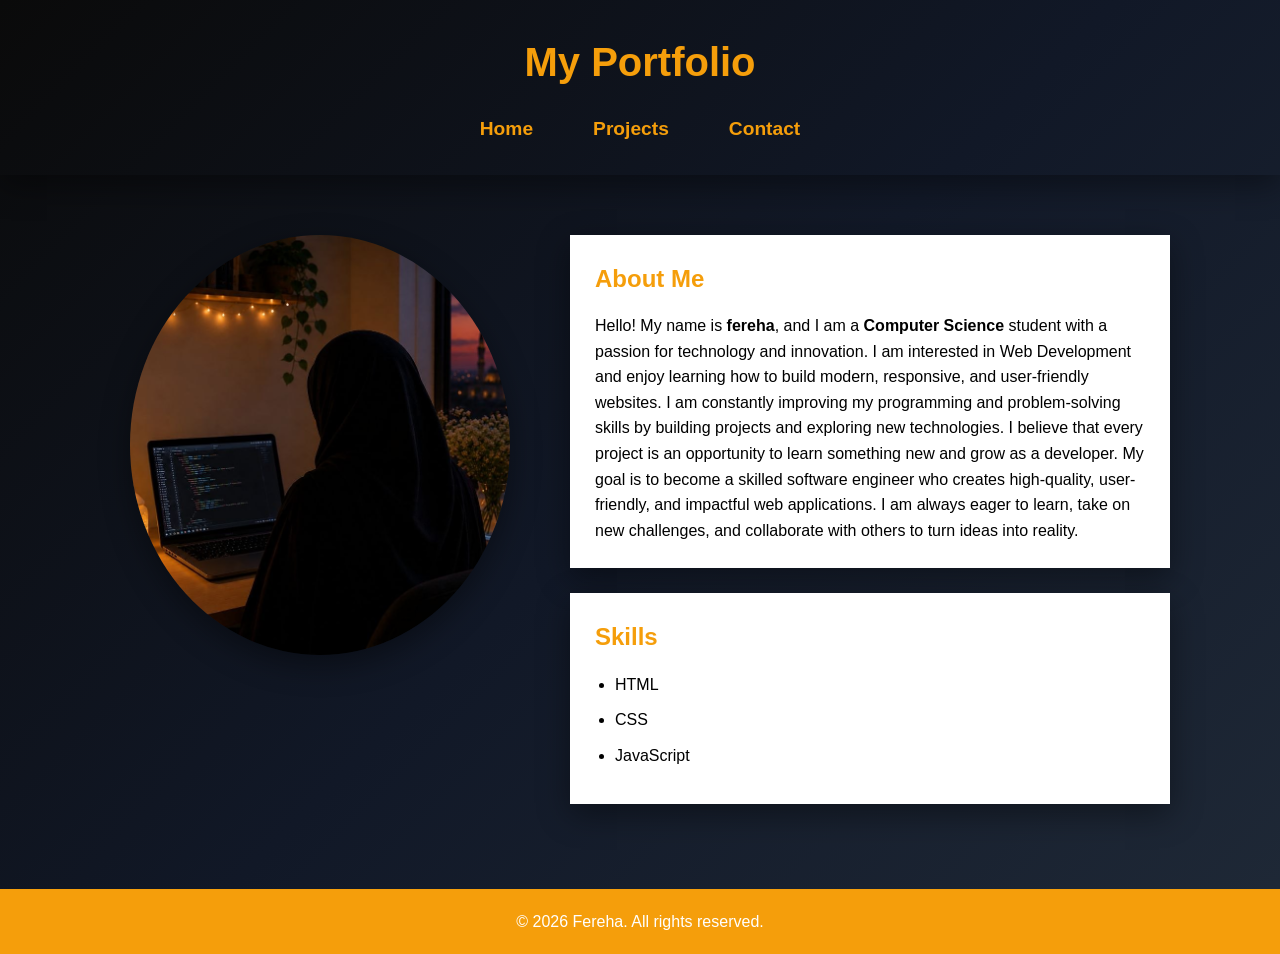
<file: index.html>
<!DOCTYPE html>
<html lang="en">
<head>
    <meta charset="UTF-8">
    <meta name="viewport" content="width=device-width, initial-scale=1.0">
    <title>Home | My Personal Site</title>
    <link rel="stylesheet" href="css/index.css">
</head>
<body>

    <header>
        <h1>My Portfolio</h1>

        <nav>
            <ul>
                <li><a href="index.html">Home</a></li>
                <li><a href="projects.html">Projects</a></li>
                <li><a href="contact.html">Contact</a></li>
            </ul>
        </nav>
    </header>

    <main>

        <!-- Left side -->
        <div class="left-column">
            <img src="images/photo.jpg" alt="Photo of Fereha" class="profile-image">
        </div>

        <!-- Right Side -->
        <div class="right-column">

            <section>
                <h2>About Me</h2>

                <p>
                    Hello! My name is <strong>fereha</strong>, and I am a <strong>Computer Science</strong> student with a passion for technology and innovation. I am interested in Web Development and enjoy learning how to build modern, responsive, and user-friendly websites.
 I am constantly improving my programming and problem-solving skills by building projects and exploring new technologies. I believe that every project is an opportunity to learn something new and grow as a developer.
My goal is to become a skilled software engineer who creates high-quality, user-friendly, and impactful web applications. I am always eager to learn, take on new challenges, and collaborate with others to turn ideas into reality.


                </p>

            </section>

            <section>

                <h2>Skills</h2>

                <ul>
                    <li>HTML</li>
                    <li>CSS</li>
                    <li>JavaScript</li>
                </ul>

            </section>

        </div>

    </main>

    <footer>
        <p>&copy; 2026 Fereha. All rights reserved.</p>
    </footer>

</body>
</html>
</file>
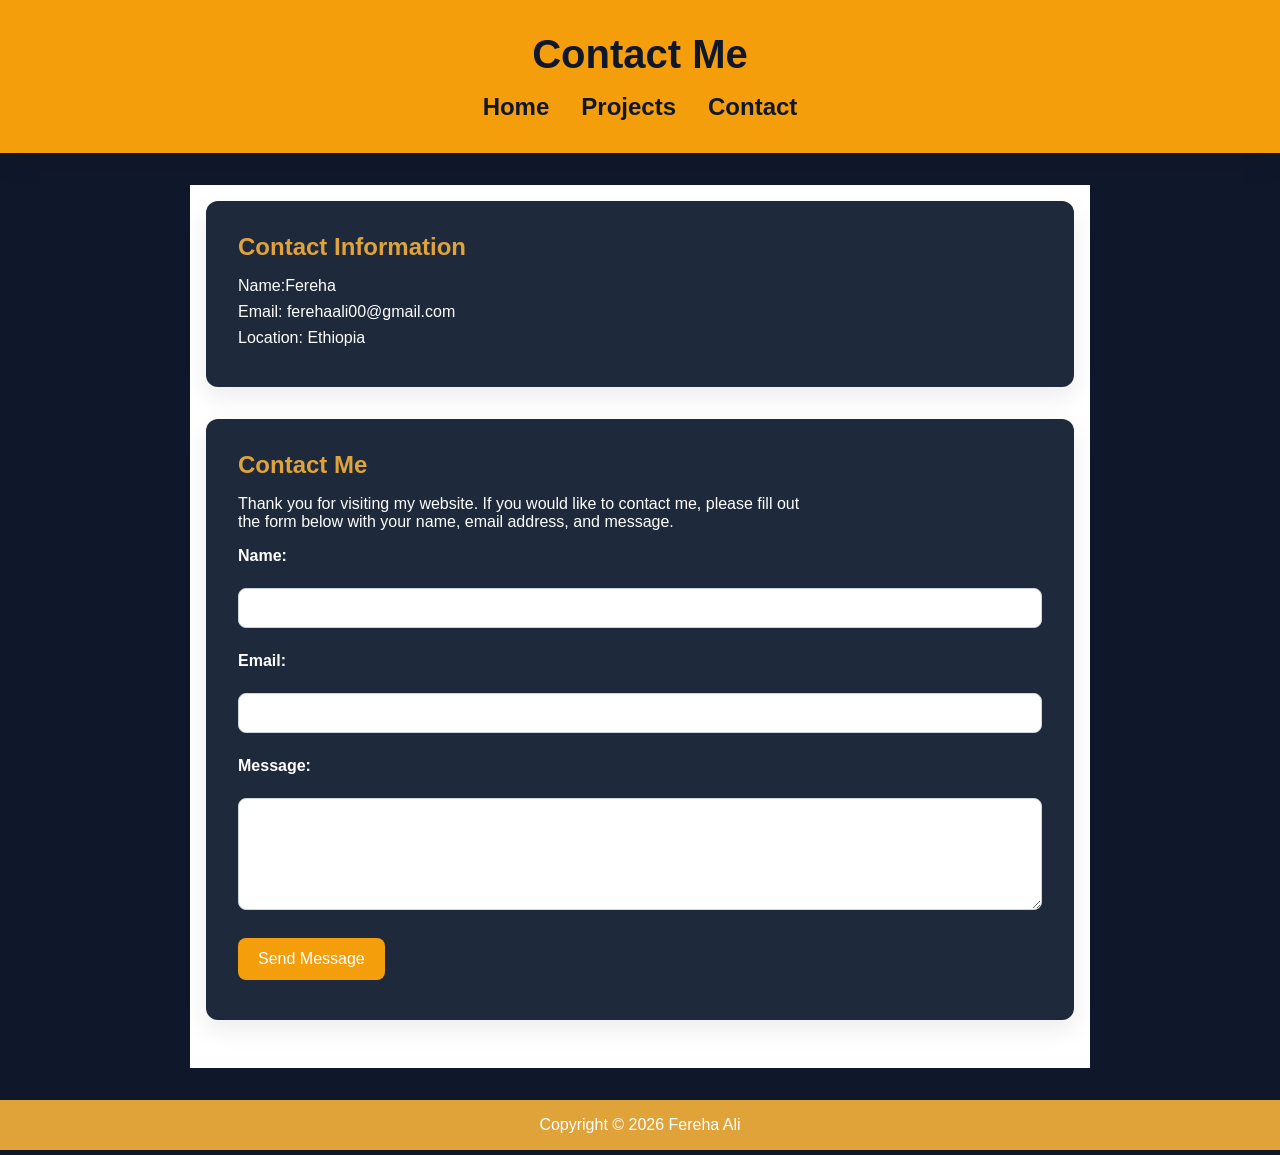
<file: contact.html>
<!DOCTYPE html>
<html lang="en">
<head>
    <meta charset="utf-8">
    <meta name="viewport" content="width=device-width, initial-scale=1">
    <title>Contact My Personal Site</title>
    <link rel="stylesheet" href="css/contact.css">
</head>
<body>
    <header>
        <h1>Contact Me</h1>
        
        <nav>
            <ul>
                <li><a href="index.html">Home</a></li>
                <li><a href="projects.html">Projects</a></li>
                <li><a href="contact.html">Contact</a></li>
            </ul>
       </header>

    <main>
        <section>
            <h2>Contact Information</h2>
                <P>Name:Fereha</P>
                <p>Email: ferehaali00@gmail.com</p>
                <p>Location: Ethiopia</p>
            
        </section>
<section>
    <h2>Contact Me</h2>

    <p>
        Thank you for visiting my website. If you would like to contact me,
        please fill out <br> the form below with your name, email address, and message.
    </p>

    <form >
        <p>
            <label for="name">Name:</label><br>
            <input id="name" name="name" type="text">
        </p>

        <p>
            <label for="email">Email:</label><br>
            <input id="email" name="email" type="email">
        </p>

        <p>
            <label for="message">Message:</label><br>
            <textarea id="message" name="message" rows="5" cols="30"></textarea>
        </p>

        <p>
            <button type="submit">Send Message</button>
        </p>
    </form>
</section>


    </main>

    <footer>
        <p>Copyright © 2026 Fereha Ali</p>
    </footer>
</body>
</html>
</file>
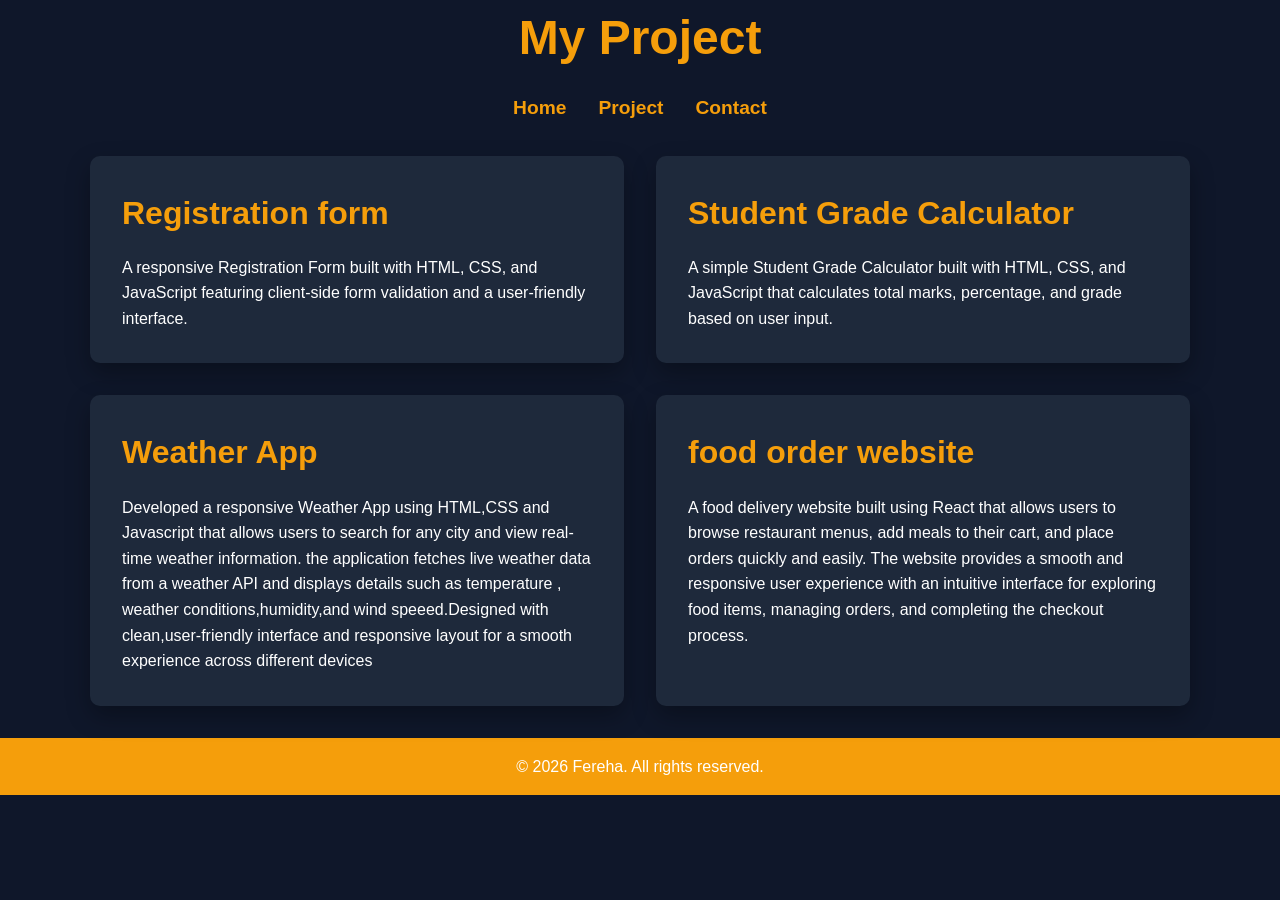
<file: projects.html>
<!DOCTYPE html>
<html lang="en">
<head>
    <meta charset="utf-8">
    <meta name="viewport" content="width=device-width, initial-scale=1">
    <title>Projects My Personal Site</title>
    <link rel="stylesheet" href="css/project.css">
</head>
<body>
    <header>
    <h1>My Project</h1>
    
        <nav>
            <ul>
                <li><a href="index.html">Home</a></li>
                <li><a href="project.html">Project</a></li>
                <li><a href="contact.html">Contact</a></li>
            </ul>
        </nav>
    </header>
    
    <main>
    
        <article>
            <header class="project-header">
                <h2>Registration form</h2>
            </header>
            <p>
                A responsive Registration Form built with HTML, CSS, and JavaScript featuring client-side form validation and a user-friendly interface.
            </p>
        </article>
    
        <article>
            <header class="project-header">
                <h2>Student Grade Calculator</h2>
            </header>
            <p>
                A simple Student Grade Calculator built with HTML, CSS, and JavaScript that calculates total marks, percentage, and grade based on user input.
            </p>
        </article>
    
        <article>
            <header class="project-header">
                <h2>Weather App</h2>
            </header>
            <p>
                Developed a responsive Weather App using HTML,CSS and Javascript that allows users to search for any city and view real-time weather information. the application fetches live weather data from a weather API and
                displays details such as temperature , weather conditions,humidity,and wind speeed.Designed with clean,user-friendly interface and 
                responsive layout for a smooth experience across different devices
            </p>
        </article>
        <article>
            <header class="project-header">
                <h2>food order website</h2>
            </header>
            <p>
                A food delivery website built using React that allows users to browse restaurant menus, add meals to their cart, and place orders quickly and easily. 
                The website provides a smooth and responsive user experience with an intuitive interface for exploring food items, managing orders, and completing the checkout process.
  
            </p>
        </article>
    </main>
    <footer>
        <p>&copy; 2026 Fereha. All rights reserved.</p>
      </footer>  
</body>
</html>
</file>
<file: css/index.css>
:root {
  --color-primary: #f59e0b;
  --color-secondary: #8b5cf6;

  --color-background: #0f172a;
  --color-surface: #1e293b;
  --color-text: black;

  --shadow: 0 10px 30px rgba(0, 0, 0, 0.4);
}
* {
  margin: 0;
  padding: 0;
  box-sizing: border-box;
}
body {
  background: linear-gradient(135deg, #0a0a0a 0%, #111827 50%, #1f2937 100%);
  color: var(--color-text);
  font-size: var(--font-body);
  line-height: 1.6;
  font-family: Arial, Helvetica, sans-serif;
}
header {
  color: #f59e0b;
  padding: 30px;
  text-align: center;
  box-shadow: var(--shadow);
}
h1 {
  font-size: 2.5rem;
}
nav ul {
  list-style: none;
  display: flex;
  justify-content: center;
  gap: 60px;
  margin-top: 20px;
}
nav a {
  color: #f59e0b;
  text-decoration: none;
  font-size: 1.2rem;
  font-weight: bold;
}
nav a:hover {
  text-decoration: underline;
}
main {
  max-width: 1100px;
  margin: 40px auto;
  padding: 20px;
 display: flex;
  gap: 40px;
  align-items: flex-start;
}
.left-column {
  flex: 1.4;
  display: flex;
  justify-content: center;
  align-items: flex-start;
}
.profile-image {
  width: 380px;
  height: 420px;
  object-fit: cover;
  border-radius: 50%;
  border: 5px solid var(--color-backgroundcolor);
  box-shadow: var(--shadow);
  backgroung:white;
}
.right-column {
  flex: 2;
}
section {
  background: white;
  padding: 25px;
  border-radius: var(--border-radius);
  margin-bottom: 25px;
  box-shadow: var(--shadow);
}
h2 {
  color: var(--color-primary);
  margin-bottom: 15px;
}
section ul {
  padding-left: 20px;
}
section li {
  margin-bottom: 10px;
}
footer {
  text-align: center;
  background: var(--color-primary);
  color: white;
  padding: 20px;
}
/*Tablet  */
@media (max-width: 992px) {
  main {
    flex-direction: column;
    align-items: center;
    gap: 30px;
    flex: 1;
  }
  .left-column,
  .right-column {
    width: 100%;
  }
  .left-column {
    justify-content: center;
  }
  .profile-image {
    width: 320px;
    height: 360px;
  }
  .right-column {
    flex: 1;
  }
}
/* Mobile  */
@media (max-width: 768px) {
  header {
    padding: 20px;
  }
  h1 {
    font-size: 2rem;
  }
  nav ul {
    flex-direction: row;
    justify-content: center;
    gap: 10px;
  }
  nav a {
    font-size: 1.1rem;
  }
  main {
    margin: 20px auto;
    padding: 15px;
  }
.profile-image {
    width: 260px;
    height: 300px;
  }
 section {
    padding: 20px;
  }
}
/* Small Phones  */
@media (max-width: 480px) {
  h1 {
    font-size: 1.7rem;
  }
  nav ul {
    flex-direction: row;
    gap: 20px;
  }
  .profile-image {
    width: 210px;
    height: 250px;
  }
 nav a {
    font-size: 1rem;
  }
section {
    padding: 15px;
  }
footer {
    font-size: 0.9rem;
    padding: 15px;
  }
}
</file>
<file: css/contact.css>
:root {
  --color-primary: #e0a33a;
  --color-secondary: #06b6d4;
  --color-background: #0f172a;
  --color-surface: #1e293b;
  --color-text: white;
  --space-sm: 0.5rem;
  --space-md: 1rem;
  --space-lg: 2rem;
  --border-radius: 12px;
  --shadow: 0 10px 25px rgba(0, 0, 0, 0.08);
}
* {
  margin: 0;
  padding: 0;
  box-sizing: border-box;
}
body {
  background-color: var(--color-background);
  color: var(--color-text);
  font-family: Arial, sans-serif;
}
header {
  background: #f59e0b;
  color: #0f172a;
  text-align: center;
  padding: var(--space-lg);
  box-shadow: var(--shadow);
}

h1 {
  font-size: 2.5rem;
}
nav ul {
  list-style: none;
  display: flex;
  justify-content: center;
  gap: var(--space-lg);
  margin-top: var(--space-md);
  font-size: 1.5rem;
  font-weight: bold;
}
nav a {
  color: #0f172a;
  text-decoration: none;
}
main {
  max-width: 900px;
  margin: var(--space-lg) auto;
  padding: var(--space-md);
  background: white;
}
section {
  background: var(--color-surface);
  padding: var(--space-lg);
  margin-bottom: var(--space-lg);
  border-radius: var(--border-radius);
  box-shadow: var(--shadow);
}
h2 {
  color: var(--color-primary);
  margin-bottom: var(--space-md);
}
section p {
  margin-bottom: var(--space-sm);
}
form {
  margin-top: var(--space-md);
}
label {
  font-weight: bold;
  display: block;
  margin-bottom: 5px;
}
input,
textarea {
  width: 100%;
  padding: 10px;
  margin-bottom: var(--space-md);
  border: 1px solid #cbd5e1;
  border-radius: 8px;
  font-size: 1rem;
  transition: 0.3s;
}
input:focus,
textarea:focus {
  border-color: var(--color-primary);
  outline: none;
  box-shadow: 0 0 5px rgba(79, 70, 229, 0.3);
}
button {
  background: #f59e0b;
  color: white;
  border: none;
  padding: 12px 20px;
  border-radius: 8px;
  font-size: 1rem;
  cursor: pointer;
  transition: 0.3s ease;
}

button:hover {
  transform: translateY(-2px);
  opacity: 0.9;
}
footer {
  text-align: center;
  padding: var(--space-md);
  background: var(--color-primary);
  color: white;
  margin-top: var(--space-lg);
}
/* Large Tablets */
@media (max-width: 992px) {
  main {
    width: 95%;
    padding: var(--space-md);
  }
  h1 {
    font-size: 2.2rem;
  }
  nav ul {
    gap: var(--space-md);
    font-size: 1.3rem;
  }
}
/* Tablets */
@media (max-width: 768px) {
  header {
    padding: var(--space-md);
  }
  h1 {
    font-size: 2rem;
  }
  nav ul {
    flex-wrap: wrap;
    gap: 1rem;
    font-size: 1.1rem;
  }
  main {
    width: 95%;
    margin: var(--space-md) auto;
    padding: var(--space-md);
  }
  section {
    padding: var(--space-md);
  }
  h2 {
    font-size: 1.5rem;
  }
  button {
    width: 100%;
  }
}
/* Mobile Phones  */
@media (max-width: 480px) {
  header {
    padding: 1rem;
  }
  h1 {
    font-size: 1.7rem;
  }
  nav ul {
    flex-direction: row;
    align-items: center;
    gap: 0.8rem;
    font-size: 1rem;
  }
  main {
    width: 100%;
    margin: 0;
    padding: 1rem;
  }
  section {
    padding: 1rem;
  }
  h2 {
    font-size: 1.3rem;
  }
  p,
  label,
  input,
  textarea,
  button {
    font-size: 1rem;
  }
  input,
  textarea,
  button {
    width: 100%;
  }
  footer {
    padding: 1rem;
    font-size: 0.9rem;
  }
}
</file>
<file: css/project.css>
:root {
  --color-primary: #f59e0b;
  --color-secondary: #06b6d4;
  --color-background: #0f172a;
  --color-surface: #1e293b;
  --color-text: #ffffff;

  --font-h1: 3rem;
  --font-h2: 2rem;
  --font-body: 1rem;

  --space-sm: 0.5rem;
  --space-md: 1rem;
  --space-lg: 2rem;

  --border-radius: 10px;
  --shadow: 0 10px 25px rgba(0, 0, 0, 0.3);
}
* {
  margin: 0;
  padding: 0;
  box-sizing: border-box;
}
body {
  font-family: Arial, sans-serif;
  background: var(--color-background);
  color: var(--color-text);
  line-height: 1.6;
}
h1 {
  color: var(--color-primary);
  text-align: center;
  font-size: var(--font-h1);
}

h2 {
  color: var(--color-primary);
  font-size: var(--font-h2);
}
.page-header {
  text-align: center;
  padding: var(--space-lg);
}
nav ul {
  list-style: none;
  display: flex;
  justify-content: center;
  gap: var(--space-lg);
  flex-wrap: wrap;
  margin-top: var(--space-md);
}
nav a {
  color: var(--color-primary);
  text-decoration: none;
  font-size: 1.2rem;
  font-weight: bold;
}

nav a:hover {
  color: var(--color-secondary);
}
main {
  width: 90%;
  max-width: 1100px;
  margin: var(--space-lg) auto;
  display: grid;
  grid-template-columns: repeat(2, 1fr);
  gap: var(--space-lg);
}
article {
  background: var(--color-surface);
  padding: var(--space-lg);
  border-radius: var(--border-radius);
  box-shadow: var(--shadow);
}
.project-header {
  margin-bottom: var(--space-md);
}
input,
textarea {
  width: 100%;
  padding: 10px;
  margin-bottom: var(--space-md);
  border-radius: 6px;
  border: 1px solid #cbd5e1;
}

textarea {
  resize: vertical;
}
button {
  background: var(--color-primary);
  color: white;
  border: none;
  padding: 12px 20px;
  border-radius: 6px;
  cursor: pointer;
}

button:hover {
  opacity: 0.9;
}
footer {
  text-align: center;
  background: var(--color-primary);
  color: white;
  padding: var(--space-md);
  margin-top: var(--space-lg);
}
/* Tablet */
@media (max-width: 768px) {
  main {
    grid-template-columns: 1fr;
    padding: 20px;
  }

  nav ul {
    gap: 15px;
  }

  h1 {
    font-size: 2.5rem;
  }

  h2 {
    font-size: 1.8rem;
  }

  article {
    padding: 20px;
  }
}
/*  Mobile */
@media (max-width: 600px) {
  .page-header {
    padding: 20px;
  }
  nav ul {
    flex-direction: row;
    align-items: center;
    gap: 12px;
  }
  nav a {
    font-size: 1rem;
  }
  h1 {
    font-size: 2rem;
  }
  h2 {
    font-size: 1.5rem;
  }

  article {
    padding: 15px;
  }

  button {
    width: 100%;
  }
}
/* Small Phones */
@media (max-width: 400px) {
  body {
    font-size: 14px;
  }

  h1 {
    font-size: 1.7rem;
  }

  h2 {
    font-size: 1.3rem;
  }

  article {
    padding: 10px;
  }

  input,
  textarea,
  button {
    font-size: 14px;
  }

  footer {
    padding: 15px;
  }
}
</file>
